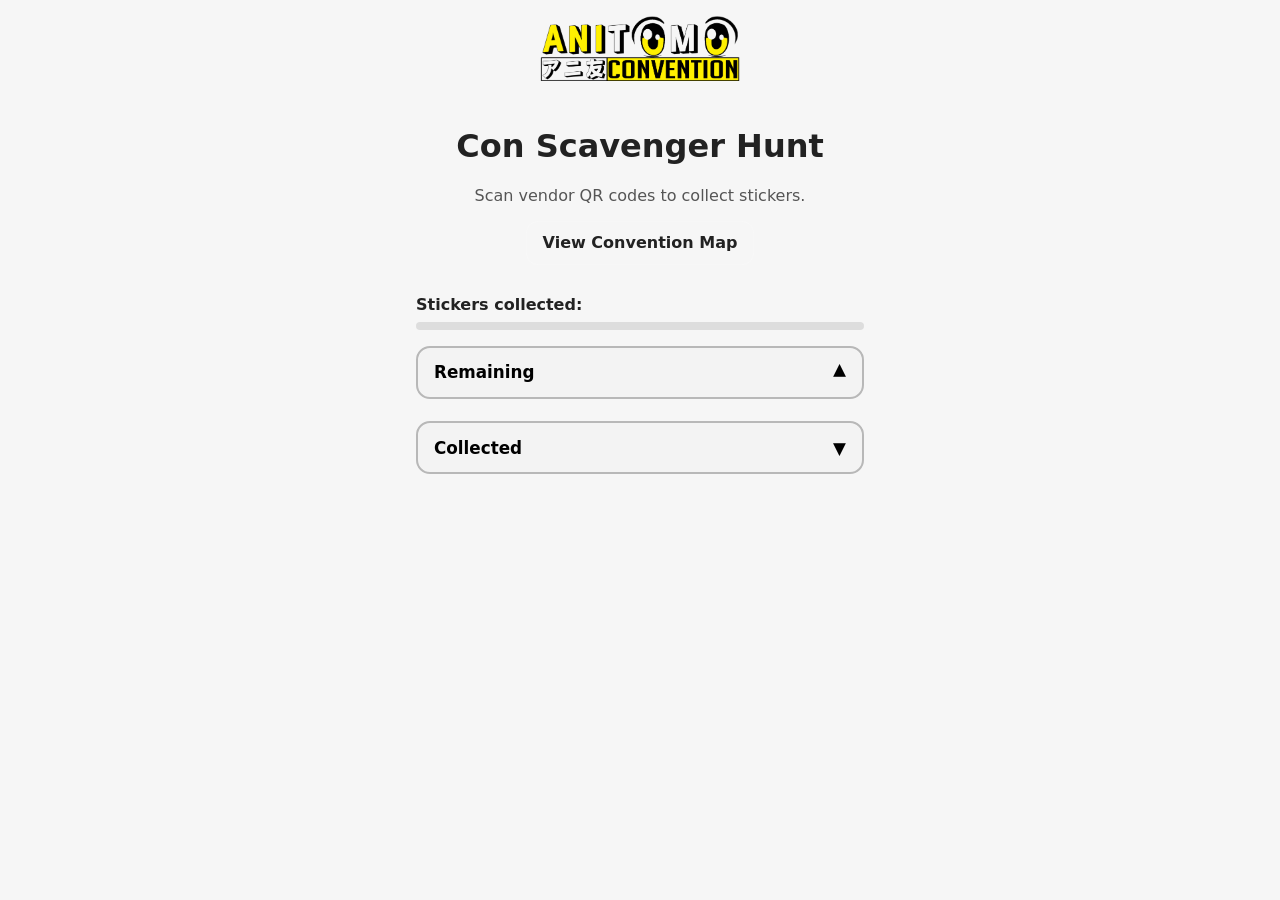
<file: src/index.html>
<!DOCTYPE html>
<html lang="en">
  <head>
    <meta charset="UTF-8" />
    <meta name="viewport" content="width=device-width, initial-scale=1.0" />
    <title>Con Scavenger Hunt</title>
    <link rel="stylesheet" href="./styles.css" />
  </head>
  <body>
    <img
      src="assets/New.AniTOMO.Logo.webp"
      alt="AniTOMO Convention"
      class="logo"
    />
    <main class="app">
      <h1>Con Scavenger Hunt</h1>
      <p id="subtitle" class="subtitle">
        Scan vendor QR codes to collect stickers.
      </p>
      <p class="map-link-row">
        <a href="./files/map.html" class="map-link-button">View Convention Map</a>
      </p>

      <div id="hunt-over-banner" class="hunt-over-banner" hidden>
        🏆 The scavenger hunt is over! Congrats to our winner! Thank you for playing!
      </div>

      <section id="progress">
        <div id="message" class="message"></div>
        <strong id="progress-label">Stickers collected:</strong>
        <span id="count"></span>
      </section>

      <div id="completion-banner" class="completion-banner" hidden>
        🎉 Collection complete!
      </div>

      <div id="progress-bar-wrapper" class="progress-bar" aria-hidden="true">
        <div id="progress-fill" class="progress-fill"></div>
      </div>

      <section class="vendor-section">
        <button id="remaining-toggle" class="section-toggle" type="button" aria-expanded="true">
          Remaining
          <span class="section-right">
            <span id="remaining-count"></span>
            <span class="chevron">▼</span>
          </span>
        </button>
        <section id="remaining-vendors" class="vendors-grid"></section>
      </section>

      <section class="vendor-section">
        <button id="collected-toggle" class="section-toggle" type="button" aria-expanded="false">
          Collected
          <span class="section-right">
            <span id="collected-count"></span>
            <span class="chevron">▼</span>
            </span>
        </button>
        <section id="collected-vendors" class="vendors-grid" hidden></section>
      </section>
    </main>

    <script src="./app.js"></script>
  </body>
</html>
</file>
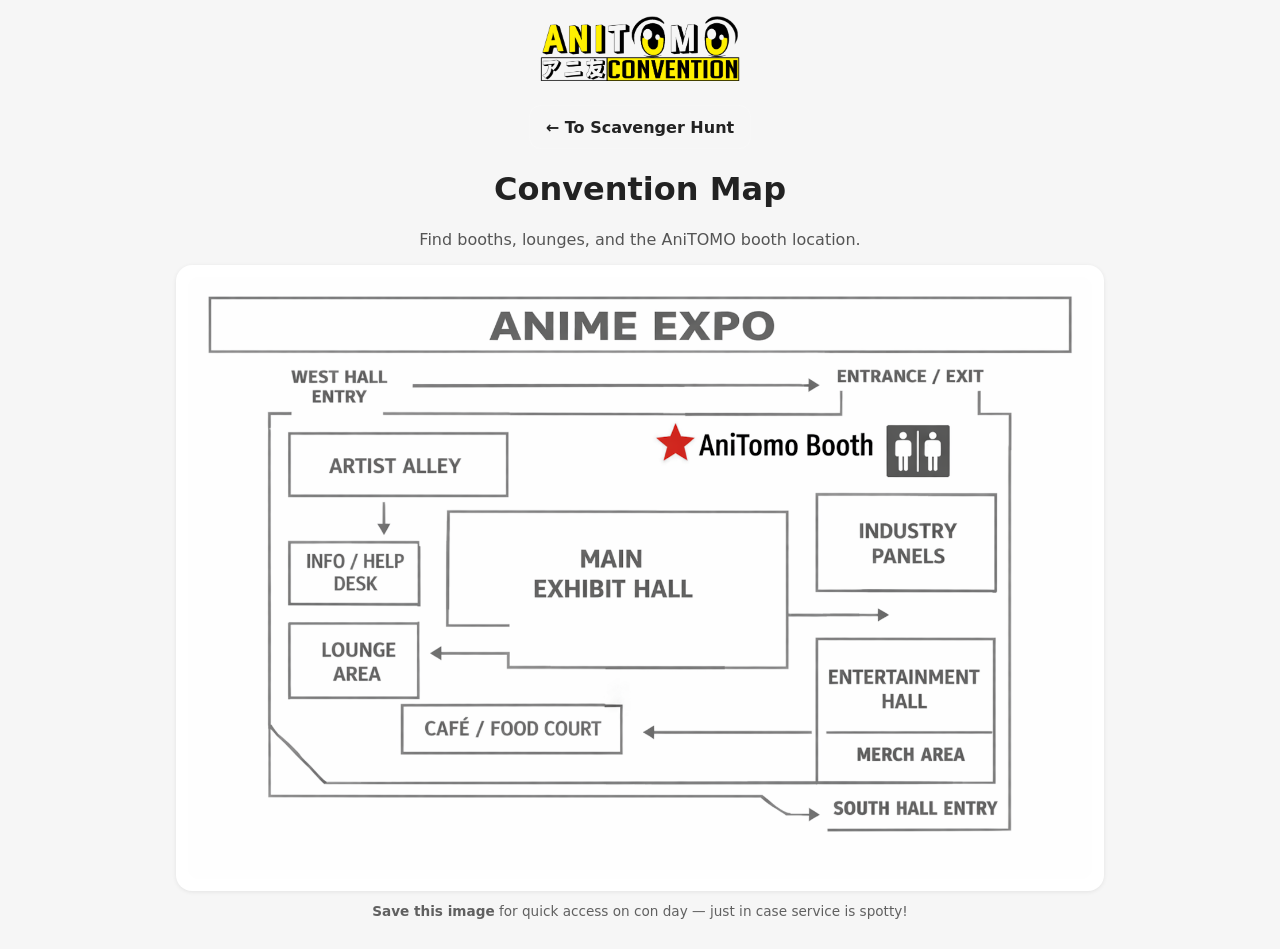
<file: src/files/map.html>
<!DOCTYPE html>
<html lang="en">
  <head>
    <meta charset="UTF-8" />
    <meta name="viewport" content="width=device-width, initial-scale=1.0" />
    <title>AniTOMO Con Map</title>
    <link rel="stylesheet" href="../styles.css" />
  </head>
  <body>
    <!-- Logo (same as main page) -->
    <img
      src="../assets/New.AniTOMO.Logo.webp"
      alt="AniTOMO Convention"
      class="logo"
    />

    <main class="app map-page">
      <div class="map-back-row" hidden>
        <!-- Back link -->
        <a href="../index.html" class="map-back-link">← To Scavenger Hunt</a>
      </div>

      <h1>Convention Map</h1>
      <p class="subtitle">
        Find booths, lounges, and the AniTOMO booth location.
      </p>

      <!-- Using _1MB.png version to account for bigger/more detailed maps from AniTomo. The current file is 349KB. -->
      <!-- Map container -->
      <section class="map-card">
        <img
          src="../assets/floor_map_1MB.png"
          alt="AniTOMO convention floor map showing booth locations and AniTOMO booth"
          class="floor-map-image"
          loading="lazy"
        />
      </section>

      <!-- Optional helper text -->
      <p class="map-hint">
        <strong>Save this image</strong> for quick access on con day — just in case service is spotty!
      </p>
    </main>
    <script src="../js/map.js"></script>
    <script>
        if ('serviceWorker' in navigator) {
            window.addEventListener('load', () => {
            navigator.serviceWorker
                .register('/serviceworker.js')
                .then((registration) => {
                console.log('Service worker registered from map page:', registration.scope);
                })
                .catch((error) => {
                console.error('Service worker registration failed from map page:', error);
                });
            });
        }
    </script>
  </body>
</html>
</file>
<file: src/styles.css>
:root {
  --anitomo-yellow: #FFF000;

  --anitomo-black: #000000;
  --anitomo-white: #FFFFFF;

  /* Neutral greys */
  --anitomo-grey: #B0B0B0;       /* uncollected */
  --anitomo-grey-dark: #6E6E6E;  /* text / borders */
  --anitomo-grey-light: #E5E5E5; /* backgrounds */
}

* {
  box-sizing: border-box;
}

body {
  margin: 0;
  font-family: system-ui, sans-serif;
  background: #f6f6f6;
  color: #222;
}

[hidden] {
  display: none !important;
}

.app {
  max-width: 480px;
  margin: 0 auto;
  padding: 1rem;
}

.subtitle {
  color: #555;
}

h1, .subtitle {
  text-align: center;
}

.vendor-section {
  margin-top: 1rem;
}

.section-right {
  display: flex;
  align-items: center;
  gap: 0.4rem; /* spacing between number and chevron */
}

.section-toggle {
  width: 100%;
  display: flex;
  justify-content: space-between;
  align-items: center;
  box-sizing: border-box;
  padding: 0.9rem 1rem;
  margin-bottom: 0.4rem;
  border: 2px solid #b8b8b8;
  border-radius: 14px;
  background: #f3f3f3;
  font: inherit;
  font-weight: 800;
  font-size: 1.05rem;
  cursor: pointer;
}

.section-toggle[aria-expanded="false"] {
  margin-bottom: 0;
}

/* Chevron */
.chevron {
  transition: transform 0.2s ease;
}

/* Rotate when expanded */
.section-toggle[aria-expanded="true"] .chevron {
  transform: rotate(180deg);
}

.section-toggle:active {
  transform: scale(0.98);
}

.vendors-grid {
  display: grid;
  grid-template-columns: repeat(auto-fit, minmax(140px, 1fr));
  gap: 1rem;
  margin-top: 0;
  padding: 0 0.35rem;
  box-sizing: border-box;
}

.vendors-grid > * {
  min-width: 0;
}

.vendor {
  min-width: 0;
  padding: 12px;
  border-radius: 8px;
  text-align: center;
  font-weight: 600;

  background: var(--anitomo-grey-light);
  color: var(--anitomo-grey-dark);
  border: 2px solid var(--anitomo-grey);

  transition: background 0.2s ease, color 0.2s ease;
  box-shadow: 0 1px 2px rgba(0,0,0,0.05);

  display: flex;
  flex-direction: column;
  align-items: center;
  gap: 0.45rem;
}

.vendor-logo-wrap {
  width: 56px;
  height: 56px;
  display: flex;
  align-items: center;
  justify-content: center;

  padding: 4px;
  border-radius: 14px;
  background: rgba(255, 255, 255, 0.75);
  border: 1px solid rgba(0, 0, 0, 0.08);

  box-shadow:
    0 2px 8px rgba(0, 0, 0, 0.08),
    inset 0 1px 0 rgba(255, 255, 255, 0.75);
}

.vendor-logo {
  width: 100%;
  height: 100%;
  object-fit: contain;
  display: block;

  border-radius: 10px;
  background: #fff;

  filter: grayscale(0.85) saturate(0.65) opacity(0.78);
  transition: filter 0.2s ease, transform 0.2s ease;
}

.vendor.collected {
  background: var(--anitomo-yellow);
  color: var(--anitomo-black);
  border-color: var(--anitomo-yellow);
  animation: pop 0.7s ease-out;

  box-shadow:
    0 4px 10px rgba(0, 0, 0, 0.25),
    inset 0 -2px 0 rgba(0, 0, 0, 0.15);

  transform: translateY(-1px);
}

.vendor.collected .vendor-logo {
  filter: none;
}

.vendor.collected .vendor-logo-wrap {
  background: rgba(255, 255, 255, 0.92);
  border-color: rgba(0, 0, 0, 0.12);
}

@keyframes pop {
  0%   { transform: scale(0.92); }
  60%  { transform: scale(1.04); }
  100% { transform: scale(1); }
}

.vendor-name {
  font-size: 1rem;
  font-weight: 700;
  line-height: 1.2;
  white-space: normal;
  overflow-wrap: break-word;
  margin-top: 0.05rem;
}

.vendor-booth {
  font-size: 0.8rem;
  font-weight: 500;
  opacity: 0.75;
  margin-top: 0;
}

.message {
  min-height: 1.4rem;
  margin-top: 0.5rem;

  display: flex;
  align-items: center;
  justify-content: center;

  padding: 0;
  border-radius: 6px;

  font-size: 0.85rem;
  font-weight: 600;
  text-align: center;

  background: transparent;
  color: #2e7d32;

  opacity: 0;
  transition: opacity 0.2s ease, background 0.2s ease, padding 0.2s ease;
}

.message.visible {
  padding: 0.6rem 0.75rem;
  background: #e8f5e9;
}

.message.error {
  background: #fdecea;
  color: #b71c1c;
}

.message.error.visible {
  background: #fdecea;
  color: #b71c1c;
}

.logo {
  max-width: 200px;
  width: 60%;
  height: auto;
  margin: 16px auto 8px;
  display: block;
}

.progress-bar {
  width: 100%;
  height: 8px;
  margin-top: 0.5rem;
  background: #dddddd;
  border-radius: 999px;
  overflow: hidden;
}

.progress-fill {
  height: 100%;
  width: 0%;
  background: #888;
  border-radius: 999px;
  transition: width 0.25s ease;
}

.progress-fill.complete {
  background: var(--anitomo-yellow);
  box-shadow: 0 0 6px rgba(255, 240, 0, 0.6);
}

.completion-banner {
  margin-top: 0.6rem;
  padding: 0.8rem 1rem;
  border-radius: 12px;
  background: var(--anitomo-yellow);
  color: var(--anitomo-black);
  font-weight: 800;
  text-align: center;

  box-shadow: 0 4px 12px rgba(0,0,0,0.15);

  animation: pop 0.4s ease-out;
}

.vendor-time {
  margin-top: 0.1rem;
  font-size: 0.85rem;
  opacity: 0.8;
}

.map-link-row {
  margin: 0.15rem 0 0.2rem;
  text-align: center;
}

.map-link-button,
.map-back-link {
  display: inline-block;
  padding: 0.7rem 1rem;
  border-radius: 0.75rem;
  text-decoration: none;
  font-weight: 600;
  border: 1px solid rgba(255, 255, 255, 0.15);
  background: rgba(255, 255, 255, 0.06);
  color: inherit;
}

.map-link-button:hover,
.map-back-link:hover {
  opacity: 0.9;
}

.map-page {
  max-width: 960px;
}

.map-back-link {
  text-align: center;
}

.map-card {
  margin-top: 1rem;
  padding: 0.75rem;
  border-radius: 1rem;
  background: #ffffff;
  box-shadow: 0 1px 4px rgba(0, 0, 0, 0.08);
}

.floor-map-image {
  display: block;
  width: 100%;
  height: auto;
  border-radius: 0.75rem;
}

.map-hint {
  margin-top: 0.75rem;
  font-size: 0.85rem;
  opacity: 0.7;
  text-align: center;
}

.map-back-row {
  text-align: center;
  margin-bottom: 0.25rem;
}

.map-tip {
  margin-top: 0.6rem;
}

.map-tip strong {
  color: #222;
  font-weight: 600;
}

.hunt-over-banner {
  margin: 0.75rem 0 1rem;
  padding: 0.9rem 1rem;
  border-radius: 12px;
  background: #111;
  color: #fff;
  font-weight: 800;
  text-align: center;
  box-shadow: 0 4px 12px rgba(0, 0, 0, 0.18);
}
</file>
